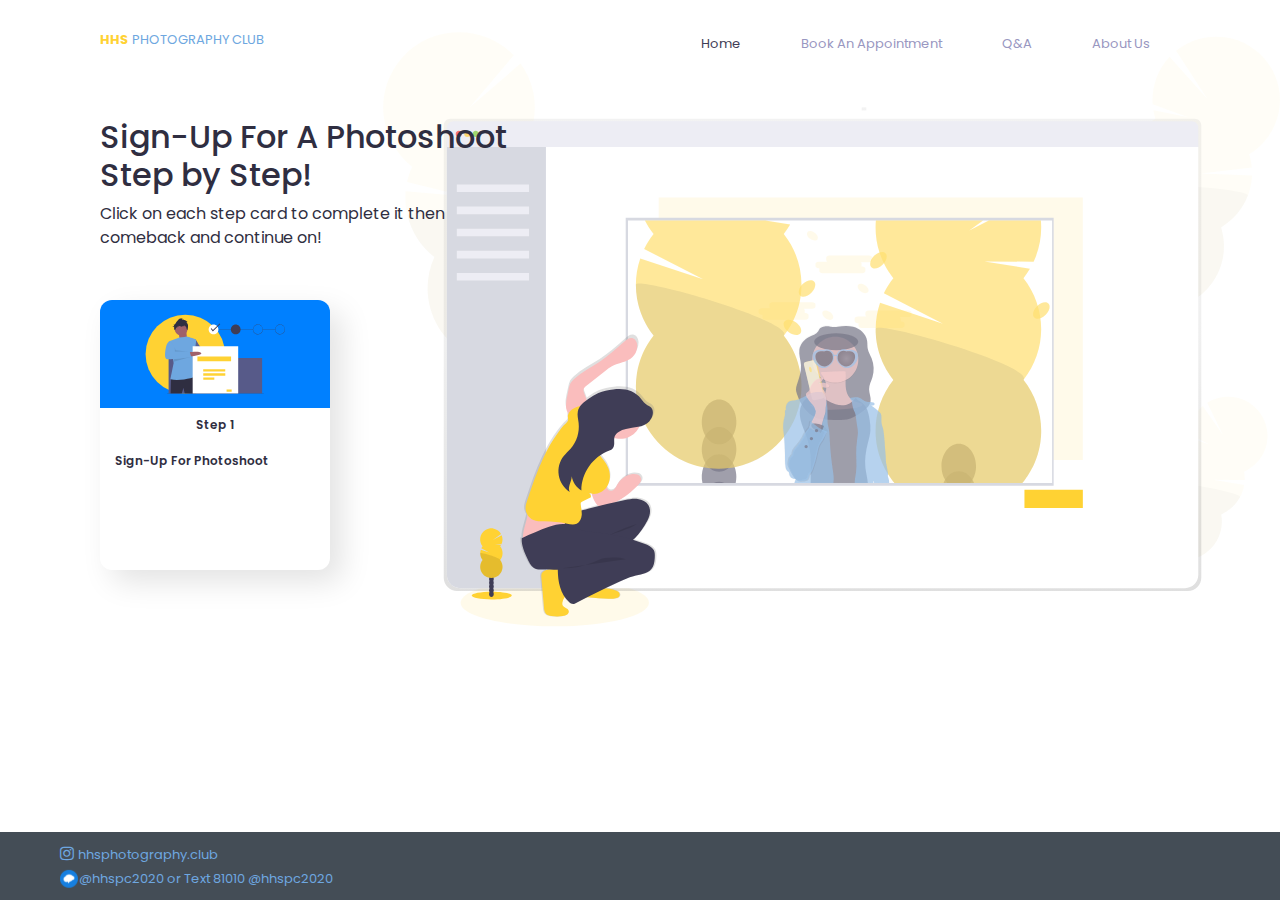
<file: appointment.html>
<!DOCTYPE html>
<html>
	<head>
		 <meta charset="UTF-8" />
	    <meta name="viewport" content="width=device-width, initial-scale=1.0" />
	    <link rel="stylesheet" href="stylesheet/style.css" />
	    <link
	      rel="stylesheet"
	      href="https://stackpath.bootstrapcdn.com/bootstrap/4.3.1/css/bootstrap.min.css"
	      integrity="sha384-ggOyR0iXCbMQv3Xipma34MD+dH/1fQ784/j6cY/iJTQUOhcWr7x9JvoRxT2MZw1T"
	      crossorigin="anonymous"
	    />
	    <link rel="stylesheet" href="https://cdnjs.cloudflare.com/ajax/libs/font-awesome/4.7.0/css/font-awesome.min.css">

		<title>HHS Photography Club: Home</title>
	</head>
	<body>
		<div id="content" class="content">
			<div class="topnav" id="myTopnav">
  			<a href="aboutus.html">About Us</a>
 				<a href="qanda.html">Q&A</a>
  			<a href="appointment.html">Book An Appointment</a>
  			<a href="landingpage.html"class="active">Home</a>
  			<div id='logo'>
					<span id="school-name">HHS</span>
					<span id="club-name">PHOTOGRAPHY CLUB</span>
				</div>
  			<a href="javascript:void(0);" class="icon" onclick="myFunction()">
    			<i class="fa fa-bars"></i>
  			</a>
			</div>
			<div id="content-section">
				<div id="title">
					<h2>Sign-Up For A Photoshoot Step by Step!</h2>
					<span>
					Click on each step card to complete it then comeback and continue on! 
					</span>
				</div>
				<div id="steps">
						<div id="step-card">
							<div id='card-head'>
								<img id = 'card-il'src="assets/form.svg">
							</div>
							<a href="">
								<div id="card-content">
									<h1 style="text-align: center;">Step 1</h1>
									<br>
									<h1>Sign-Up For Photoshoot</h1>
								</div>
							</a>
						</div>
				</div>
			</div>
		</div>
		
		<div id="footer">
	  	<div id="footer-content">
	  		<a target="_blank" href="https://www.instagram.com/hhsphotography.club/">
	  			<i class="fa fa-instagram" style="color: #6EA7E0;"></i>	
	  			<span style="color: #6EA7E0; font-size: 13px">hhsphotography.club</span>
	  		</a>
	  		<a target="_blank" href="https://www.remind.com/classes/hhspc2020/messages">
	  			<br> <img src="../assets/remind 1.svg"><span style="color: #6EA7E0; font-size: 13px">@hhspc2020 or Text 81010 @hhspc2020</span>
	  		</a>
	  	</div>
		</div>
		<script>
			function myFunction() {
			  var x = document.getElementById("myTopnav");
			  if (x.className === "topnav") {
			    x.className += " responsive";
			  } else {
			    x.className = "topnav";
			  }
			}
		</script>
	</body>
</html>
</file>
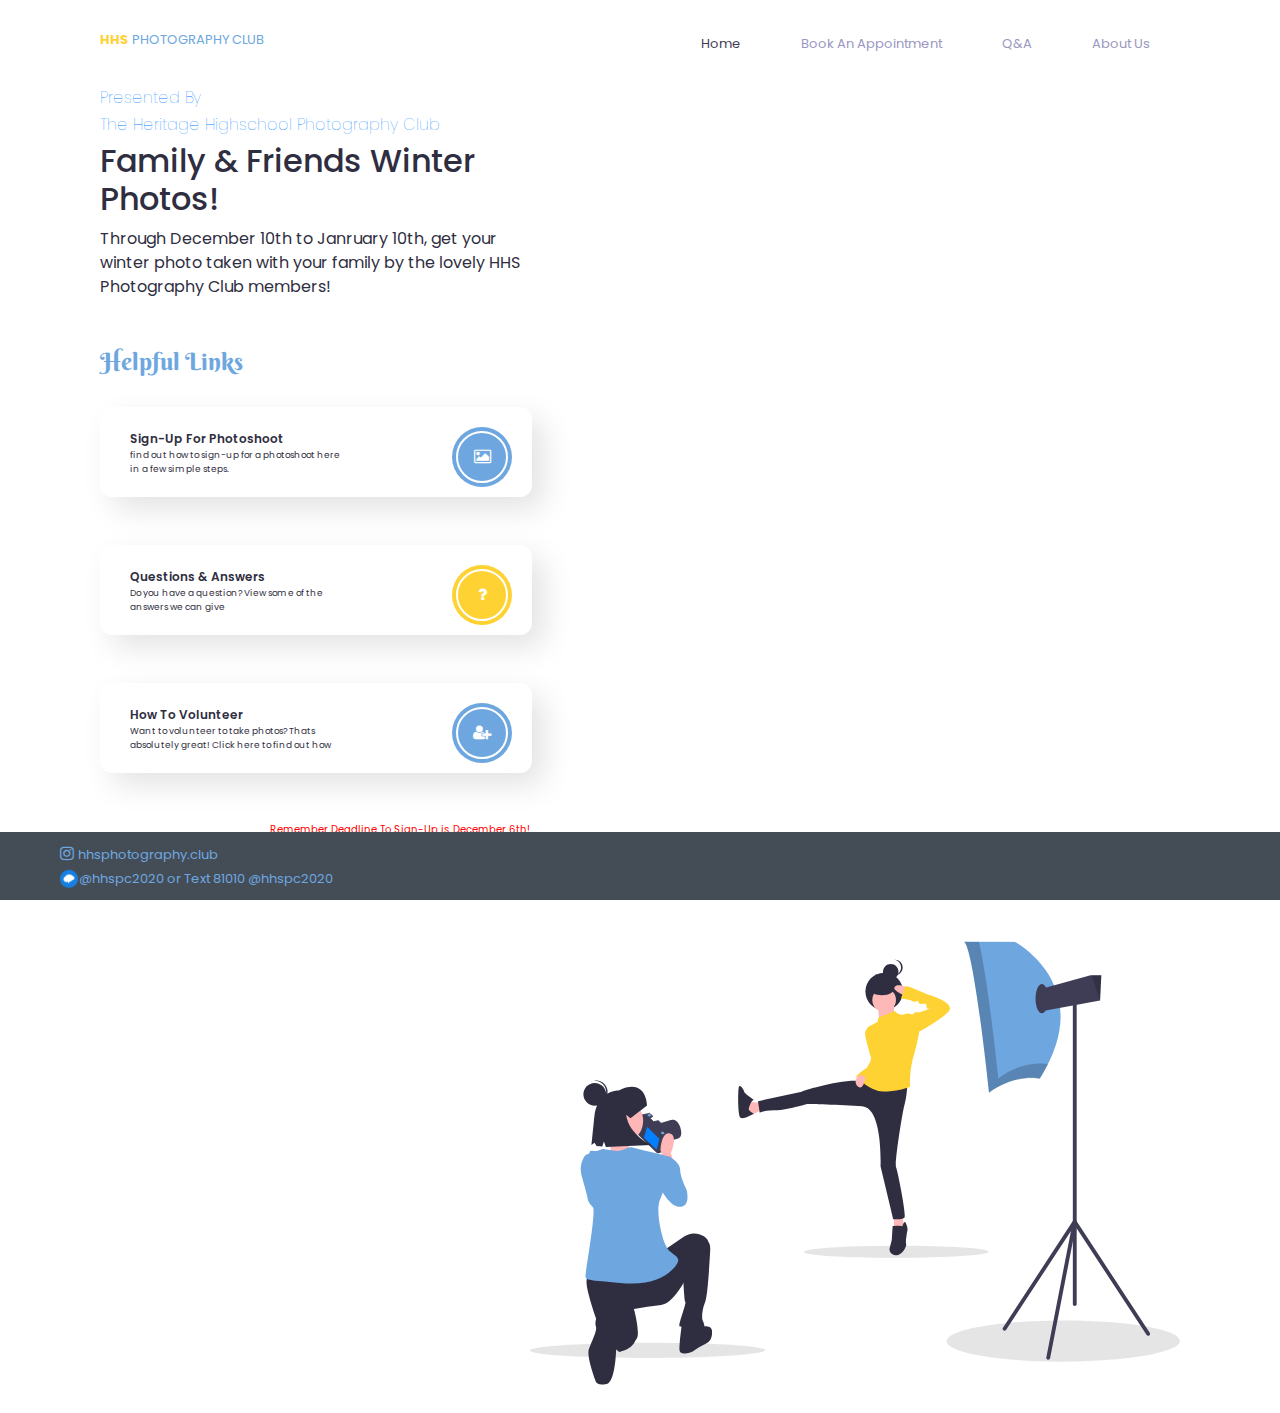
<file: landingpage.html>
<!DOCTYPE html>
<html>
	<head>
		 <meta charset="UTF-8" />
	    <meta name="viewport" content="width=device-width, initial-scale=1.0" />
	    <link rel="stylesheet" href="stylesheet/style.css" />
	    <link
	      rel="stylesheet"
	      href="https://stackpath.bootstrapcdn.com/bootstrap/4.3.1/css/bootstrap.min.css"
	      integrity="sha384-ggOyR0iXCbMQv3Xipma34MD+dH/1fQ784/j6cY/iJTQUOhcWr7x9JvoRxT2MZw1T"
	      crossorigin="anonymous"
	    />
	    <link rel="stylesheet" href="https://cdnjs.cloudflare.com/ajax/libs/font-awesome/4.7.0/css/font-awesome.min.css">

		<title>HHS Photography Club: Home</title>
	</head>
	<body>
		<div id="content">
			<div class="topnav" id="myTopnav">
  			<a href="aboutus.html">About Us</a>
 				<a href="qanda.html">Q&A</a>
  			<a href="appointment.html">Book An Appointment</a>
  			<a href="landingpage.html"class="active">Home</a>
  			<div id='logo'>
					<span id="school-name">HHS</span>
					<span id="club-name">PHOTOGRAPHY CLUB</span>
				</div>
  			<a href="javascript:void(0);" class="icon" onclick="myFunction()">
    			<i class="fa fa-bars"></i>
  			</a>
			</div>
			<div id='side-panel'>
				<h6>Presented By</h6>
				<h6>The Heritage Highschool Photography Club</h6>
				<h2>Family & Friends Winter Photos!</h2>
				<span>Through December 10th to Janruary 10th,  get your winter photo taken with your family by the lovely HHS Photography Club members! 
				</span>
				<br>
				<br>
				<br>
				<h4>Helpful Links</h4>
				<div class="links">
					<a id="link-tag" href="appointment.html">
						<div id="link">
							<div id="link-content">
								<div id="link-icon" style="background: #6EA7E0;">
									<div id="icon-ring">
										<div id="icon">
											<i  style="color: white; "class="fa fa-photo"></i>
										</div>
									</div>
								</div>
								<div id="link-text">
									<h1>Sign-Up For Photoshoot</h1>
									<p>find out how to sign-up for a photoshoot here in a few simple steps.</p>
								</div>
							</div>
						</div>
					</a>
					<br>
					<a id="link-tag" href="qanda.html">
						<div id="link">
							<div id="link-content">
								<div id="link-icon" style="background: #FFD233;">
									<div id="icon-ring">
										<div id="icon">
											<i  style="color: white; "class="fa fa fa-question"></i>
										</div>
									</div>
								</div>
								<div id="link-text">
									<h1>Questions & Answers</h1>
									<p>Do you have a question? View some of the answers we can give</p>
								</div>
							</div>
						</div>
					</a>
					<br>
					<a id="link-tag" href="volunteer.html">
						<div id="link">
							<div id="link-content">
								<div id="link-icon" style="background: #6EA7E0;">
									<div id="icon-ring">
										<div id="icon">
											<i  style="color: white; "class="fa fa-user-plus"></i>
										</div>
									</div>
								</div>
								<div id="link-text">
									<h1>How To Volunteer</h1>
									<p>Want to volunteer to take photos? Thats absolutely great! Click here to find out how</p>
								</div>
							</div>
						</div>
					</a>
				</div>
			</div>
			<div id="poster">
				<p></p>
				<img id ="poster-img" src="assets/undraw_fashion_photoshoot_mtq8 1.svg">
			</div>
			<div id="alert">
				<p>Remember Deadline To Sign-Up is December 6th!</p>
			</div>
		</div>
		<div id="footer">
	  	<div id="footer-content">
	  		<a target="_blank" href="https://www.instagram.com/hhsphotography.club/">
	  			<i class="fa fa-instagram" style="color: #6EA7E0;"></i>	
	  			<span style="color: #6EA7E0; font-size: 13px">hhsphotography.club</span>
	  		</a>
	  		<a target="_blank" href="https://www.remind.com/classes/hhspc2020/messages">
	  			<br> <img src="../assets/remind 1.svg"><span style="color: #6EA7E0; font-size: 13px">@hhspc2020 or Text 81010 @hhspc2020</span>
	  		</a>
	  	</div>
		</div>
		<script>
			function myFunction() {
			  var x = document.getElementById("myTopnav");
			  if (x.className === "topnav") {
			    x.className += " responsive";
			  } else {
			    x.className = "topnav";
			  }
			}
		</script>
	</body>
</html>
</file>
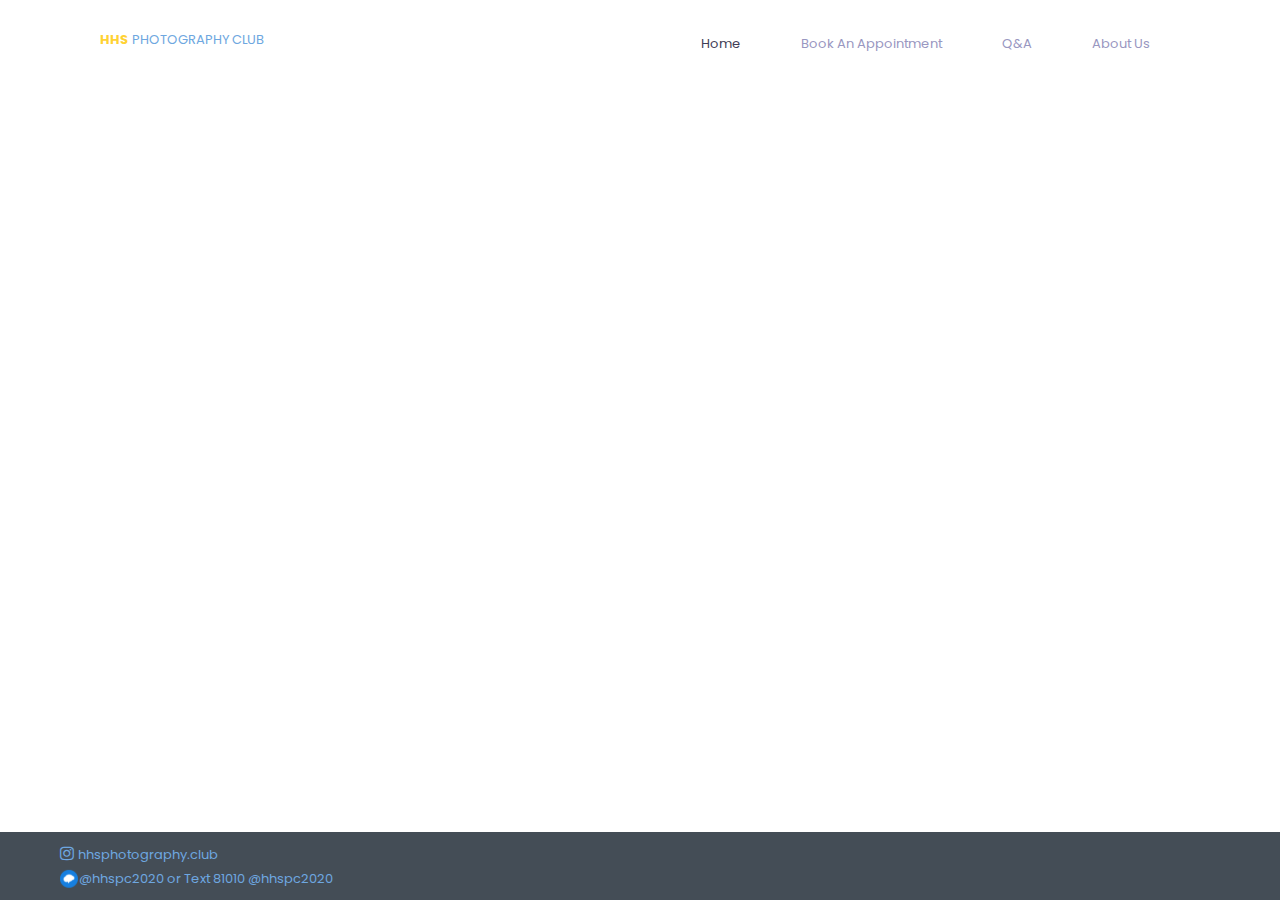
<file: volunteer.html>
<!DOCTYPE html>
<html>
	<head>
		 <meta charset="UTF-8" />
	    <meta name="viewport" content="width=device-width, initial-scale=1.0" />
	    <link rel="stylesheet" href="../stylesheet/style.css" />
	    <link
	      rel="stylesheet"
	      href="https://stackpath.bootstrapcdn.com/bootstrap/4.3.1/css/bootstrap.min.css"
	      integrity="sha384-ggOyR0iXCbMQv3Xipma34MD+dH/1fQ784/j6cY/iJTQUOhcWr7x9JvoRxT2MZw1T"
	      crossorigin="anonymous"
	    />
	    <link rel="stylesheet" href="https://cdnjs.cloudflare.com/ajax/libs/font-awesome/4.7.0/css/font-awesome.min.css">
	    
		<title>HHS Photography Club: Home</title>
	</head>
	<body>
		<div id="content">
			<div class="topnav" id="myTopnav">
  			<a href="aboutus.html">About Us</a>
 				<a href="qanda.html">Q&A</a>
  			<a href="appointment.html">Book An Appointment</a>
  			<a href="landingpage.html"class="active">Home</a>
  			<div id='logo'>
					<span id="school-name">HHS</span>
					<span id="club-name">PHOTOGRAPHY CLUB</span>
				</div>
  			<a href="javascript:void(0);" class="icon" onclick="myFunction()">
    			<i class="fa fa-bars"></i>
  			</a>
			</div>
			
		</div>
		<div id="footer">
	  	<div id="footer-content">
	  		<a href="https://www.instagram.com/hhsphotography.club/">
	  			<i class="fa fa-instagram" style="color: #6EA7E0;"></i>	
	  			<span style="color: #6EA7E0; font-size: 13px">hhsphotography.club</span>
	  		</a>
	  		<br> <img src="../assets/remind 1.svg"><span style="color: #6EA7E0; font-size: 13px">@hhspc2020 or Text 81010 @hhspc2020</span>
	  	</div>
		</div>
		<script>
			function myFunction() {
			  var x = document.getElementById("myTopnav");
			  if (x.className === "topnav") {
			    x.className += " responsive";
			  } else {
			    x.className = "topnav";
			  }
			}
		</script>
	</body>
</html>
</file>
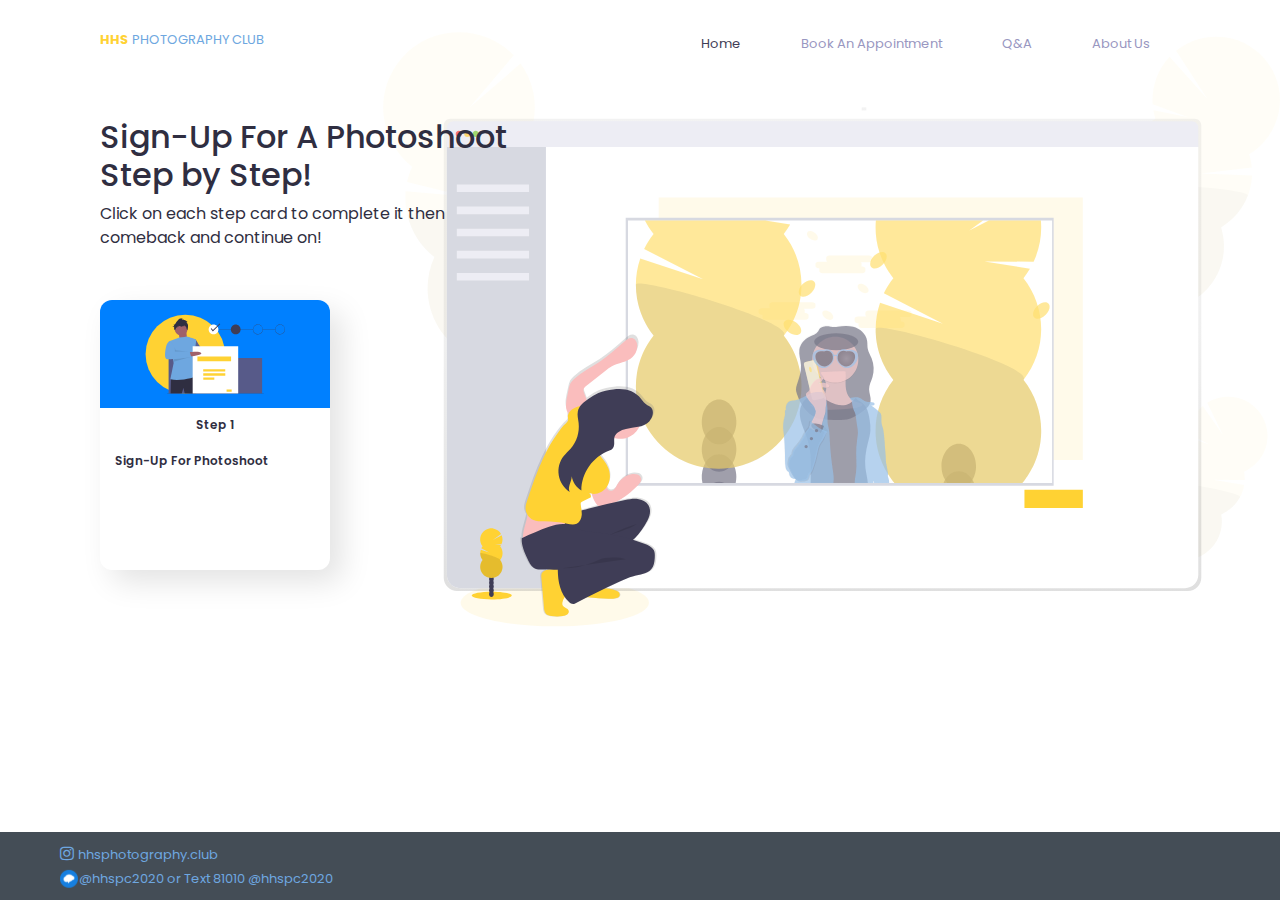
<file: pages/appointment.html>
<!DOCTYPE html>
<html>
	<head>
		 <meta charset="UTF-8" />
	    <meta name="viewport" content="width=device-width, initial-scale=1.0" />
	    <link rel="stylesheet" href="../stylesheet/style.css" />
	    <link
	      rel="stylesheet"
	      href="https://stackpath.bootstrapcdn.com/bootstrap/4.3.1/css/bootstrap.min.css"
	      integrity="sha384-ggOyR0iXCbMQv3Xipma34MD+dH/1fQ784/j6cY/iJTQUOhcWr7x9JvoRxT2MZw1T"
	      crossorigin="anonymous"
	    />
	    <link rel="stylesheet" href="https://cdnjs.cloudflare.com/ajax/libs/font-awesome/4.7.0/css/font-awesome.min.css">

		<title>HHS Photography Club: Home</title>
	</head>
	<body>
		<div id="content" class="content">
			<div class="topnav" id="myTopnav">
  			<a href="aboutus.html">About Us</a>
 				<a href="qanda.html">Q&A</a>
  			<a href="appointment.html">Book An Appointment</a>
  			<a href="landingpage.html"class="active">Home</a>
  			<div id='logo'>
					<span id="school-name">HHS</span>
					<span id="club-name">PHOTOGRAPHY CLUB</span>
				</div>
  			<a href="javascript:void(0);" class="icon" onclick="myFunction()">
    			<i class="fa fa-bars"></i>
  			</a>
			</div>
			<div id="content-section">
				<div id="title">
					<h2>Sign-Up For A Photoshoot Step by Step!</h2>
					<span>
					Click on each step card to complete it then comeback and continue on! 
					</span>
				</div>
				<div id="steps">
						<div id="step-card">
							<div id='card-head'>
								<img id = 'card-il'src="../assets/form.svg">
							</div>
							<a href="">
								<div id="card-content">
									<h1 style="text-align: center;">Step 1</h1>
									<br>
									<h1>Sign-Up For Photoshoot</h1>
								</div>
							</a>
						</div>
				</div>
			</div>
		</div>
		
		<div id="footer">
	  	<div id="footer-content">
	  		<a target="_blank" href="https://www.instagram.com/hhsphotography.club/">
	  			<i class="fa fa-instagram" style="color: #6EA7E0;"></i>	
	  			<span style="color: #6EA7E0; font-size: 13px">hhsphotography.club</span>
	  		</a>
	  		<a target="_blank" href="https://www.remind.com/classes/hhspc2020/messages">
	  			<br> <img src="../assets/remind 1.svg"><span style="color: #6EA7E0; font-size: 13px">@hhspc2020 or Text 81010 @hhspc2020</span>
	  		</a>
	  	</div>
		</div>
		<script>
			function myFunction() {
			  var x = document.getElementById("myTopnav");
			  if (x.className === "topnav") {
			    x.className += " responsive";
			  } else {
			    x.className = "topnav";
			  }
			}
		</script>
	</body>
</html>
</file>
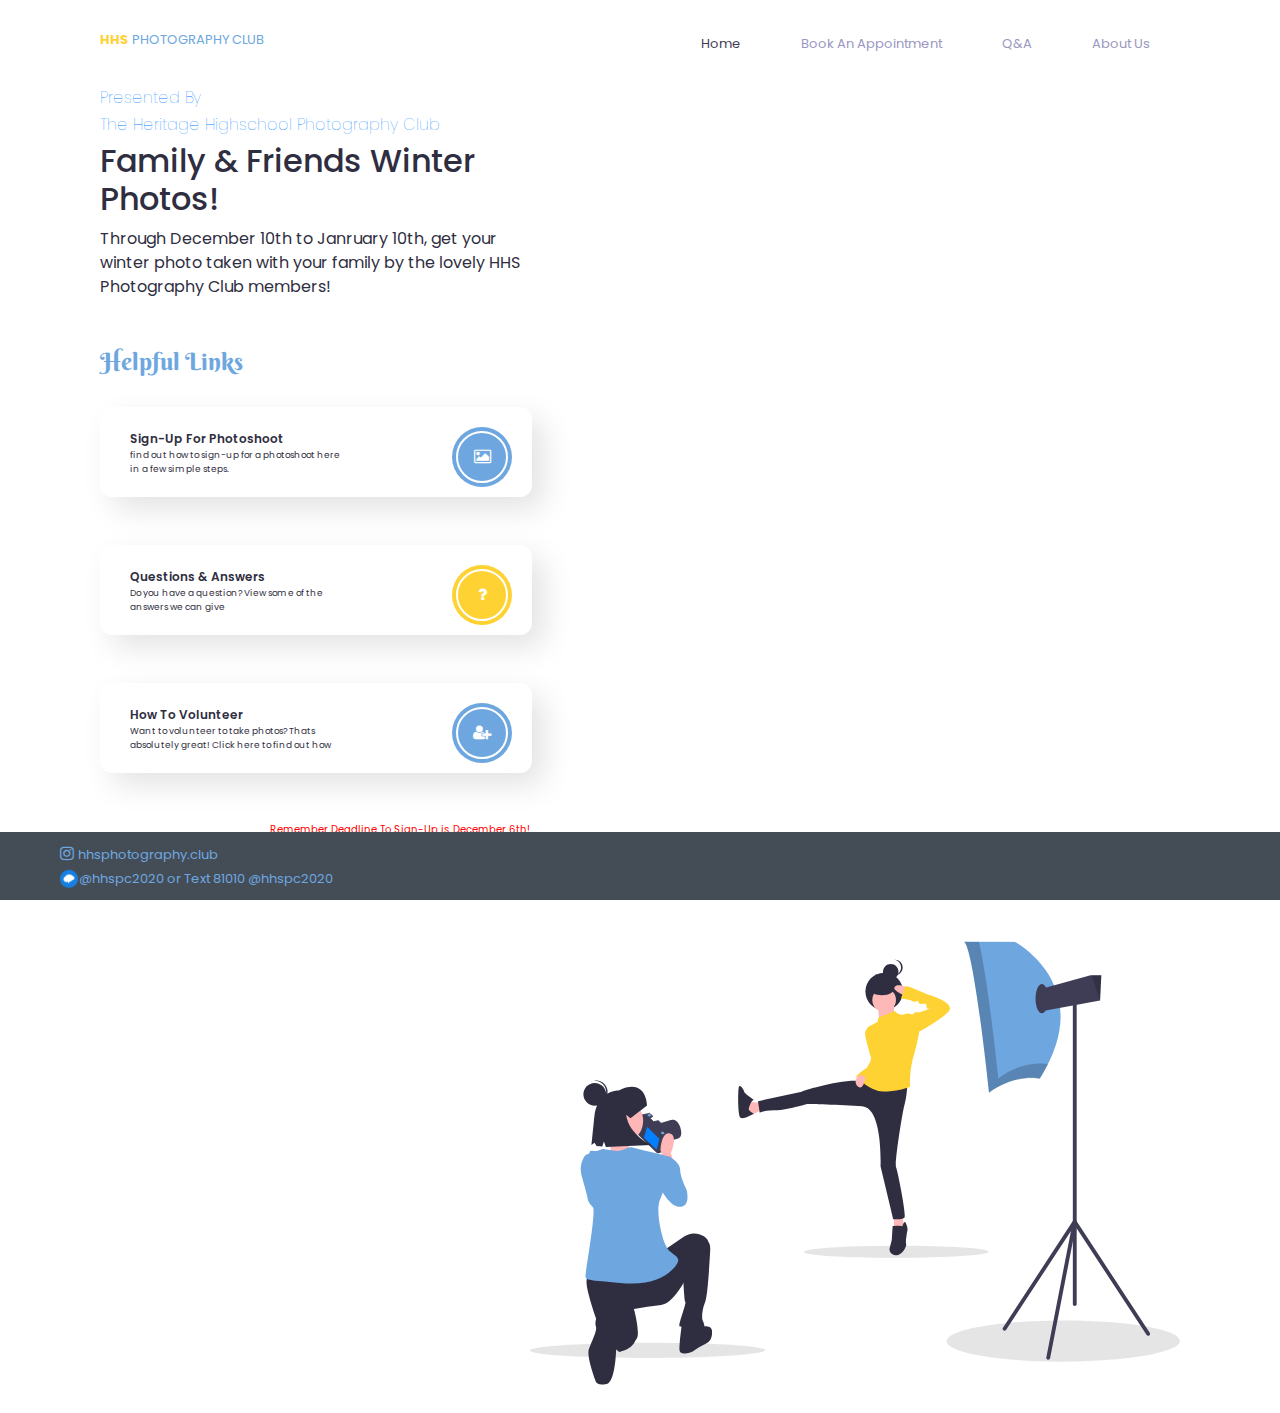
<file: pages/landingpage.html>
<!DOCTYPE html>
<html>
	<head>
		 <meta charset="UTF-8" />
	    <meta name="viewport" content="width=device-width, initial-scale=1.0" />
	    <link rel="stylesheet" href="../stylesheet/style.css" />
	    <link
	      rel="stylesheet"
	      href="https://stackpath.bootstrapcdn.com/bootstrap/4.3.1/css/bootstrap.min.css"
	      integrity="sha384-ggOyR0iXCbMQv3Xipma34MD+dH/1fQ784/j6cY/iJTQUOhcWr7x9JvoRxT2MZw1T"
	      crossorigin="anonymous"
	    />
	    <link rel="stylesheet" href="https://cdnjs.cloudflare.com/ajax/libs/font-awesome/4.7.0/css/font-awesome.min.css">

		<title>HHS Photography Club: Home</title>
	</head>
	<body>
		<div id="content">
			<div class="topnav" id="myTopnav">
  			<a href="aboutus.html">About Us</a>
 				<a href="qanda.html">Q&A</a>
  			<a href="appointment.html">Book An Appointment</a>
  			<a href="landingpage.html"class="active">Home</a>
  			<div id='logo'>
					<span id="school-name">HHS</span>
					<span id="club-name">PHOTOGRAPHY CLUB</span>
				</div>
  			<a href="javascript:void(0);" class="icon" onclick="myFunction()">
    			<i class="fa fa-bars"></i>
  			</a>
			</div>
			<div id='side-panel'>
				<h6>Presented By</h6>
				<h6>The Heritage Highschool Photography Club</h6>
				<h2>Family & Friends Winter Photos!</h2>
				<span>Through December 10th to Janruary 10th,  get your winter photo taken with your family by the lovely HHS Photography Club members! 
				</span>
				<br>
				<br>
				<br>
				<h4>Helpful Links</h4>
				<div class="links">
					<a id="link-tag" href="appointment.html">
						<div id="link">
							<div id="link-content">
								<div id="link-icon" style="background: #6EA7E0;">
									<div id="icon-ring">
										<div id="icon">
											<i  style="color: white; "class="fa fa-photo"></i>
										</div>
									</div>
								</div>
								<div id="link-text">
									<h1>Sign-Up For Photoshoot</h1>
									<p>find out how to sign-up for a photoshoot here in a few simple steps.</p>
								</div>
							</div>
						</div>
					</a>
					<br>
					<a id="link-tag" href="qanda.html">
						<div id="link">
							<div id="link-content">
								<div id="link-icon" style="background: #FFD233;">
									<div id="icon-ring">
										<div id="icon">
											<i  style="color: white; "class="fa fa fa-question"></i>
										</div>
									</div>
								</div>
								<div id="link-text">
									<h1>Questions & Answers</h1>
									<p>Do you have a question? View some of the answers we can give</p>
								</div>
							</div>
						</div>
					</a>
					<br>
					<a id="link-tag" href="volunteer.html">
						<div id="link">
							<div id="link-content">
								<div id="link-icon" style="background: #6EA7E0;">
									<div id="icon-ring">
										<div id="icon">
											<i  style="color: white; "class="fa fa-user-plus"></i>
										</div>
									</div>
								</div>
								<div id="link-text">
									<h1>How To Volunteer</h1>
									<p>Want to volunteer to take photos? Thats absolutely great! Click here to find out how</p>
								</div>
							</div>
						</div>
					</a>
				</div>
			</div>
			<div id="poster">
				<p></p>
				<img id ="poster-img" src="../assets/undraw_fashion_photoshoot_mtq8 1.svg">
			</div>
			<div id="alert">
				<p>Remember Deadline To Sign-Up is December 6th!</p>
			</div>
		</div>
		<div id="footer">
	  	<div id="footer-content">
	  		<a target="_blank" href="https://www.instagram.com/hhsphotography.club/">
	  			<i class="fa fa-instagram" style="color: #6EA7E0;"></i>	
	  			<span style="color: #6EA7E0; font-size: 13px">hhsphotography.club</span>
	  		</a>
	  		<a target="_blank" href="https://www.remind.com/classes/hhspc2020/messages">
	  			<br> <img src="../assets/remind 1.svg"><span style="color: #6EA7E0; font-size: 13px">@hhspc2020 or Text 81010 @hhspc2020</span>
	  		</a>
	  	</div>
		</div>
		<script>
			function myFunction() {
			  var x = document.getElementById("myTopnav");
			  if (x.className === "topnav") {
			    x.className += " responsive";
			  } else {
			    x.className = "topnav";
			  }
			}
		</script>
	</body>
</html>
</file>
<file: stylesheet/style.css>
@import url('https://fonts.googleapis.com/css2?family=Poppins:wght@400;500;600;700&display=swap');
@import url('https://fonts.googleapis.com/css2?family=Berkshire+Swash&display=swap');

*{
	font-family: 'Poppins', sans-serif;
	color: #2F2E41;
	margin: 0;
}

body{
	min-width: 360px;
}
#content{
	padding-right: 100px;
	padding-left: 100px;
	padding-top: 20px;
	padding-bottom: 500px;
}

.content{
	background-image: url(../assets/back.svg);
	background-repeat: no-repeat;
	background-size: 1700px 1700px;
	background-position: right;
	height: 700px;
}

.topnav {
  overflow: hidden;
}

.topnav a {
  float: right;
  display: block;
  color: #9997C1;
  text-align: center;
  padding: 14px 30px;
  text-decoration: none;
  font-size: 13px;
}

.active:hover {
  color: #3F3D56;
  text-decoration: none;
}
.active {
  color: #3F3D56;
}

.topnav a:hover {
  color: #0080FF;
  text-decoration: none;
}

.topnav a.active {
  color: #3F3D56;
}


.topnav .icon {
  display: none;
}

#poster{
	padding-top: 100px;
	float: right;
}

#poster-img{
	height: 500px;
	width: 650px;
}


@media screen and (max-width: 600px) {
  .topnav a:not(:last-child) {display: none;}
  .topnav a.icon {
    float: right;
    display: block;
  }
  .topnav a{
  	float: left;
  }

#logo{
float: right;
}

}

#logo{
	font-size: 13px;
	float: left;
	padding-top: 10px;
}

#school-name{
	font-weight: bold;
	color: #FFD233;
}

#club-name{
	font-weight: normal;
	color: #6EA7E0;
}

#side-panel{
	padding-top: 20px;
	width: 40%;
	float: left;
}

#side-panel h4{
	font-family: 'Berkshire Swash', cursive;
	color: #6EA7E0;
}

#side-panel h6{
	color: #0080FF;
	font-weight: lighter;
}

#alert{
color: red;
font-size: 10px;
line-height: 0.5;
float: right;
padding-top: 30px;
}

#alert p{
color: red;
font-size: 10px;
}

#link{
	border-radius: 12px;
	width: 100%;
	height: 90px;
	box-shadow: 12px 12px 30px #E3E3E3;
}

#link-content{
	padding: 20px;
}

#link-text{
	width: 60%;
	float: left;
	padding: 10px;
}


#link-text h1{
	font-size: 12px;
	font-weight: 600;
	line-height: 0.3;
}

#link-text p{
	font-size: 9px;
	font-weight: 300px;
}

#link-icon{
	border-radius: 50%;
	float: right;
	width: 60px;
	height: 60px;
	align-self: center;
	display: flex;
  align-items: center;
}

#link-icon #icon-ring{
	margin-left: auto;
  margin-right: auto;
	border-radius: 50%;
	width: 52px;
	height: 52px;
	border-style: solid;
	border-width: 2px;
	border-color: white;
	align-self: center;
	display: flex;
  align-items: center;
}

#icon{
	margin-left: auto;
  margin-right: auto;
}

#link-tag{
	padding: 20px;
}

#footer{
  position: fixed;
  left: 0;
  bottom: 0;
  width: 100%;
  background-color: #444D56;
  color: white;
  text-align: left;
}

#footer-content{
	padding-top: 10px;
	padding-bottom: 10px;
	padding-left: 60px;
}

#footer-content a{
	text-decoration: none;
}

#content-section #title{
	padding-top: 50px;
	width: 40%;
}

#steps{
	padding-top: 50px;
}

#step-card{
	background-color: white;
	border-radius: 12px;
	width: 230px;
	height: 270px;
	box-shadow: 12px 12px 30px #E3E3E3;
}

#card-head{
	border-radius: 12px 12px 0px 0px;
	background-color: #0080FF;
	width: 100%;
	height: 40%;
	align-self: center;
	display: flex;
  align-items: center;
}

#card-il{
	margin-left: auto;
  margin-right: auto;
}

#card-content{
	padding: 15px;
}

#card-content h1{
	font-size: 12px;
	font-weight: 600;
	line-height: 0.3; 
}



#step-card #title{

}
@media screen and (max-width: 600px) {
  .topnav.responsive {position: relative;}
  .topnav.responsive .icon {
    position: absolute;
    right: 0;
    top: 0;
  }

  #content{
  padding-right: 30px;
	padding-left: 30px;
	padding-top: 5px;
	padding-bottom: 30px;
  }
  .topnav.responsive a {
    float: none;
    display: block;
    text-align: left;
  }
  #poster{
  	padding: 0;
  	float: none;
 		position: fixed;
  }
  #poster-img{
  	align-content: center;
  	height: 370px;
  	width: 370px;
  }

  #side-panel{
  	float: none;
  	width: 100%;
  }



  #logo{
  	padding-top: 15px;
  }

  .content{
  	background-image: none;
  }

  #content-section #title{
	padding-top: 50px;
	width: 80%;
}
}
</file>
